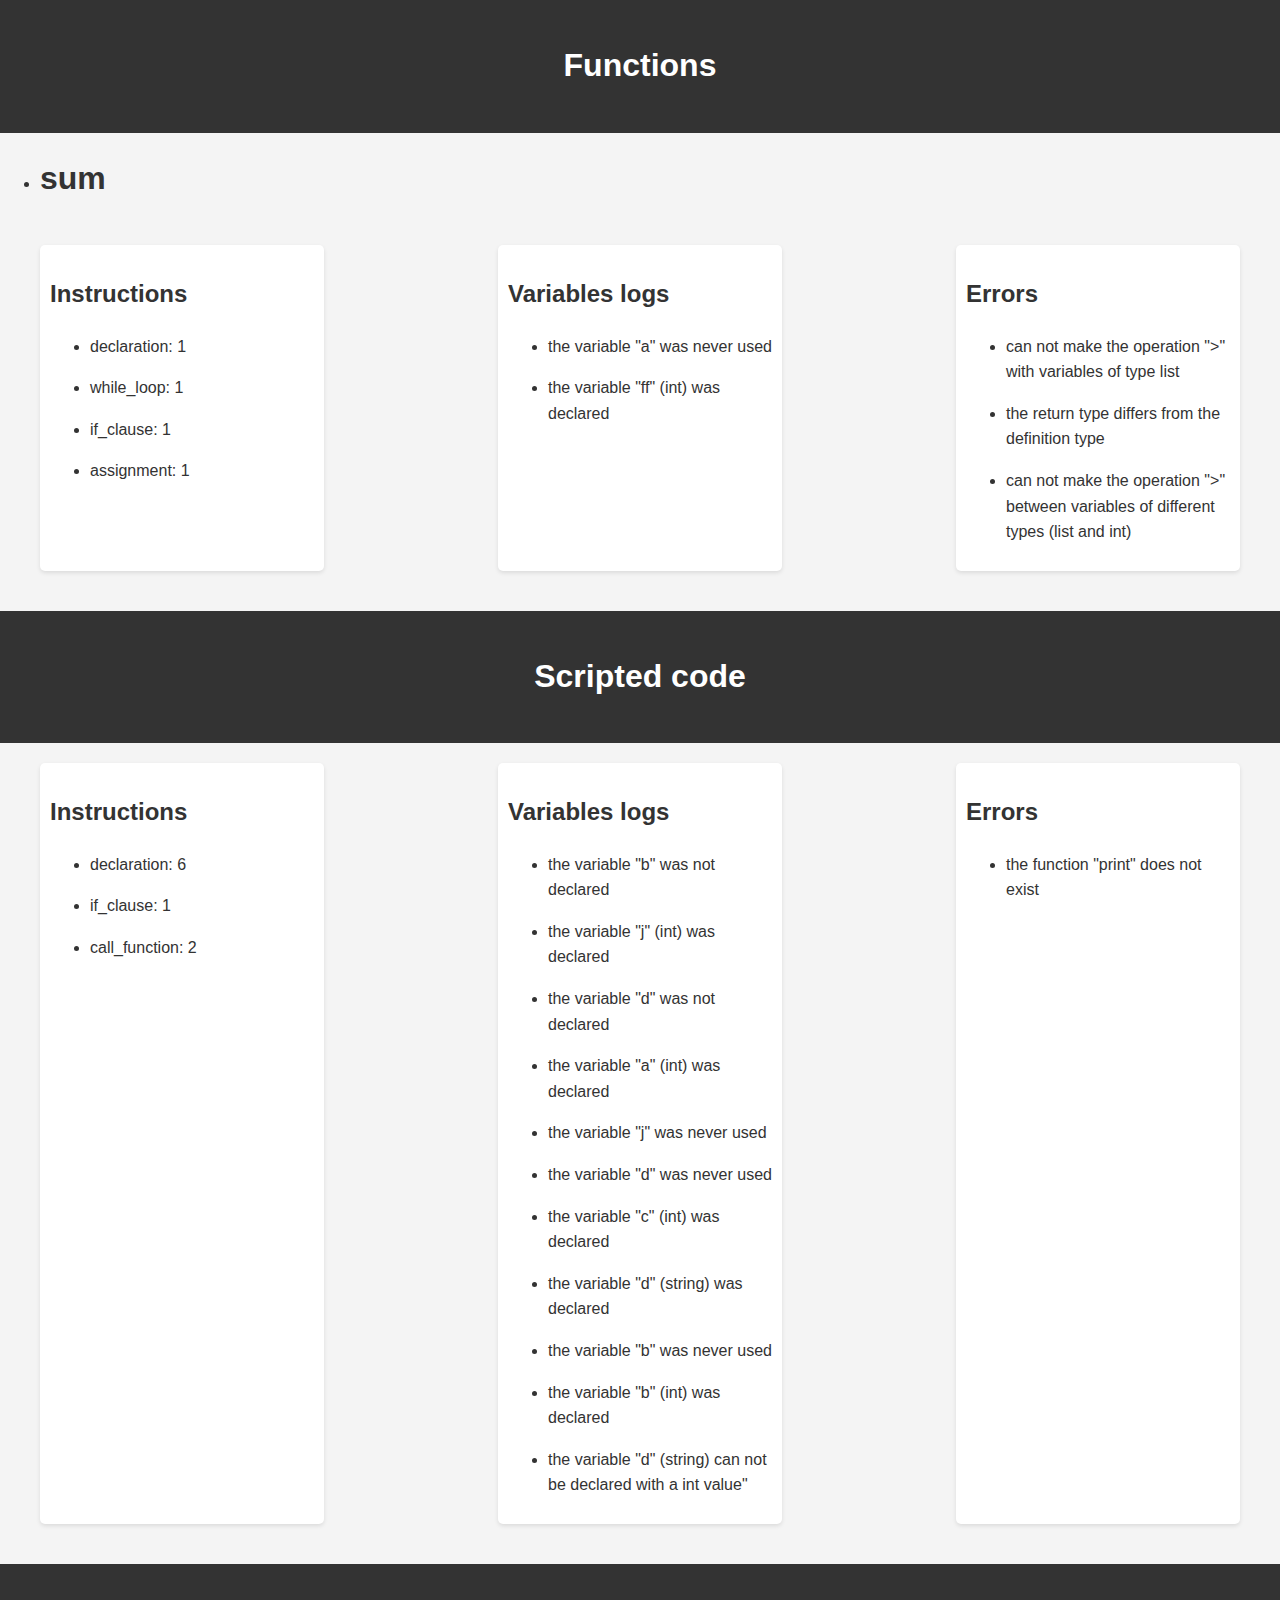
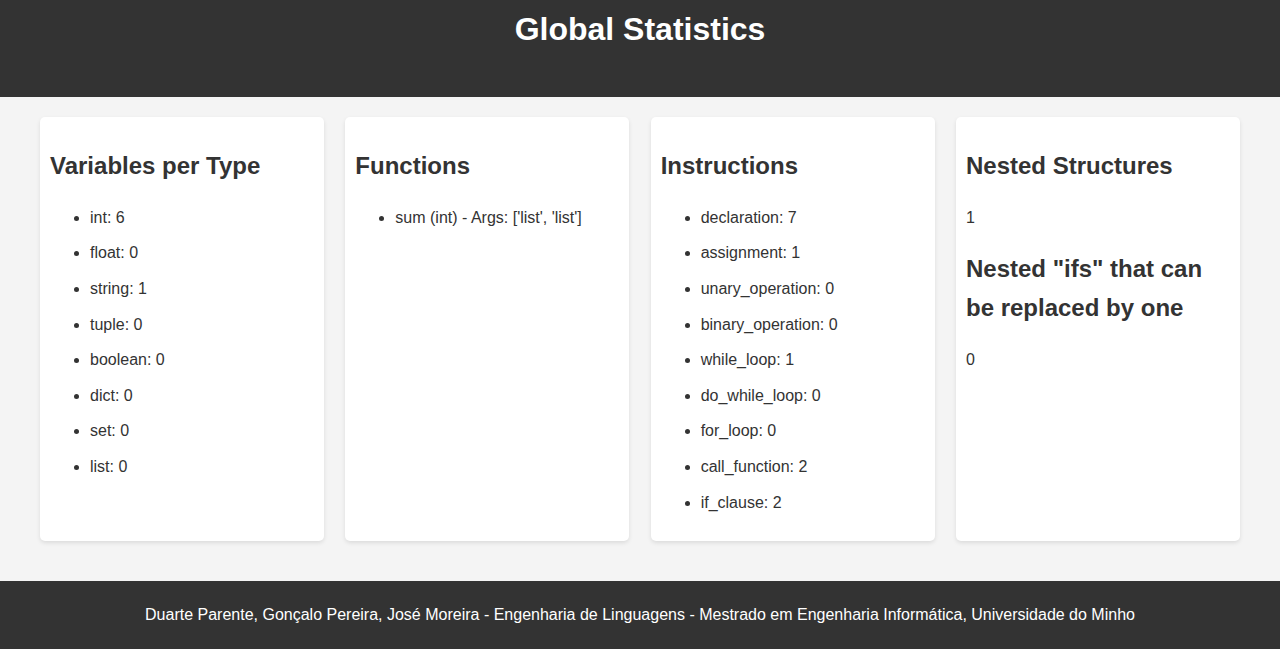
<file: Engenharia Gramatical/Trabalho Prático 2/output/output.html>
<!DOCTYPE html>
<html lang="en">
<head>
    <meta charset="UTF-8">
    <meta name="viewport" content="width=device-width, initial-scale=1.0">
    <title>Source Code Analyzer</title>
    <style>
        body {
            font-family: Arial, sans-serif;
            line-height: 1.6;
            margin: 0;
            padding: 0;
            background-color: #f4f4f4;
            color: #333;
        }
        header {
            background-color: #333;
            color: #fff;
            padding: 20px;
            text-align: center;
        }
        .container {
            max-width: 1200px;
            margin: auto;
            padding: 20px;
            display: flex;
            justify-content: space-between;
            flex-wrap: wrap;

        }
        .column {
            width: 22%;
            padding: 10px;
            background-color: #fff;
            border-radius: 5px;
            box-shadow: 0 2px 4px rgba(0, 0, 0, 0.1);
            margin-bottom: 20px;
        }
        h1, h2 {
            margin-top: 20px;
        }
        li {
            margin-bottom: 10px;
        }
        li ul {
            margin-top: 5px;
            margin-left: 20px;
        }
        li ul li {
            margin-bottom: 5px;
        }
        footer {
            background-color: #333;
            color: #fff;
            padding: 5px;
            text-align: center;
        }

    </style>
</head>
<body>
    <header>
        <h1>Functions</h1>
    </header>
    </div>
    </div>
        <ul>        
            <li><h1>sum</h1></li>
        </ul>
        <div class="container">
            <div class="column">
                <h2>Instructions</h2>
            <ul>     
                <li>declaration: 1</li>
            </ul>
            <ul>     
                <li>while_loop: 1</li>
            </ul>
            <ul>     
                <li>if_clause: 1</li>
            </ul>
            <ul>     
                <li>assignment: 1</li>
            </ul>        </div>
        <div class="column">
            <h2>Variables logs</h2>    <ul>
                <li>the variable "a" was never used</li>
            </ul>    <ul>
                <li>the variable "ff" (int) was declared</li>
            </ul>        </div>
        <div class="column">
            <h2>Errors</h2>    <ul>
                <li>can not make the operation ">" with variables of type list</li>
            </ul>
    <ul>
                <li>the return type differs from the definition type</li>
            </ul>
    <ul>
                <li>can not make the operation ">" between variables of different types (list and int)</li>
            </ul>
    </div>
    </div>
    <header>
        <h1>Scripted code</h1>
    </header>
        <div class="container">
            <div class="column">
                <h2>Instructions</h2>
            <ul>
                <li>declaration: 6</li>
            </ul>

            <ul>
                <li>if_clause: 1</li>
            </ul>

            <ul>
                <li>call_function: 2</li>
            </ul>
        </div>
        <div class="column">
            <h2>Variables logs</h2>
            <ul>
                <li>the variable "b" was not declared</li>
            </ul>
            <ul>
                <li>the variable "j" (int) was declared</li>
            </ul>
            <ul>
                <li>the variable "d" was not declared</li>
            </ul>
            <ul>
                <li>the variable "a" (int) was declared</li>
            </ul>
            <ul>
                <li>the variable "j" was never used</li>
            </ul>
            <ul>
                <li>the variable "d" was never used</li>
            </ul>
            <ul>
                <li>the variable "c" (int) was declared</li>
            </ul>
            <ul>
                <li>the variable "d" (string) was declared</li>
            </ul>
            <ul>
                <li>the variable "b" was never used</li>
            </ul>
            <ul>
                <li>the variable "b" (int) was declared</li>
            </ul>
            <ul>
                <li>the variable "d" (string) can not be declared with a int value"</li>
            </ul>
        </div>
        <div class="column">
        <h2>Errors</h2>
            <ul>
                <li>the function "print" does not exist</li>
            </ul>
        </div>
    </div>
    <header>
        <h1>Global Statistics</h1>
    </header>
    <div class="container">
        <div class="column">
                <h2>Variables per Type</h2>
            <ul>
                <li>int: 6</li>
                <li>float: 0</li>
                <li>string: 1</li>
                <li>tuple: 0</li>
                <li>boolean: 0</li>
                <li>dict: 0</li>
                <li>set: 0</li>
                <li>list: 0</li>
            </ul>
        </div>
        <div class="column">
            <h2>Functions</h2>
            <ul>
                <li>sum (int) - Args: ['list', 'list']</li>
            </ul>
        </div>
        <div class="column">
            <h2>Instructions</h2>
            <ul>
                <li>declaration: 7</li>
                <li>assignment: 1</li>
                <li>unary_operation: 0</li>
                <li>binary_operation: 0</li>
                <li>while_loop: 1</li>
                <li>do_while_loop: 0</li>
                <li>for_loop: 0</li>
                <li>call_function: 2</li>
                <li>if_clause: 2</li>
            </ul>
        </div>
        <div class="column">
            <h2>Nested Structures</h2>
                <p>1</p>
            <h2>Nested "ifs" that can be replaced by one</h2>
                <p>0</p>
        </div>
    </div>
    <footer>
        <p>Duarte Parente, Gonçalo Pereira, José Moreira - Engenharia de Linguagens - Mestrado em Engenharia Informática, Universidade do Minho</p>
    </footer>
</body>
</html>
</file>
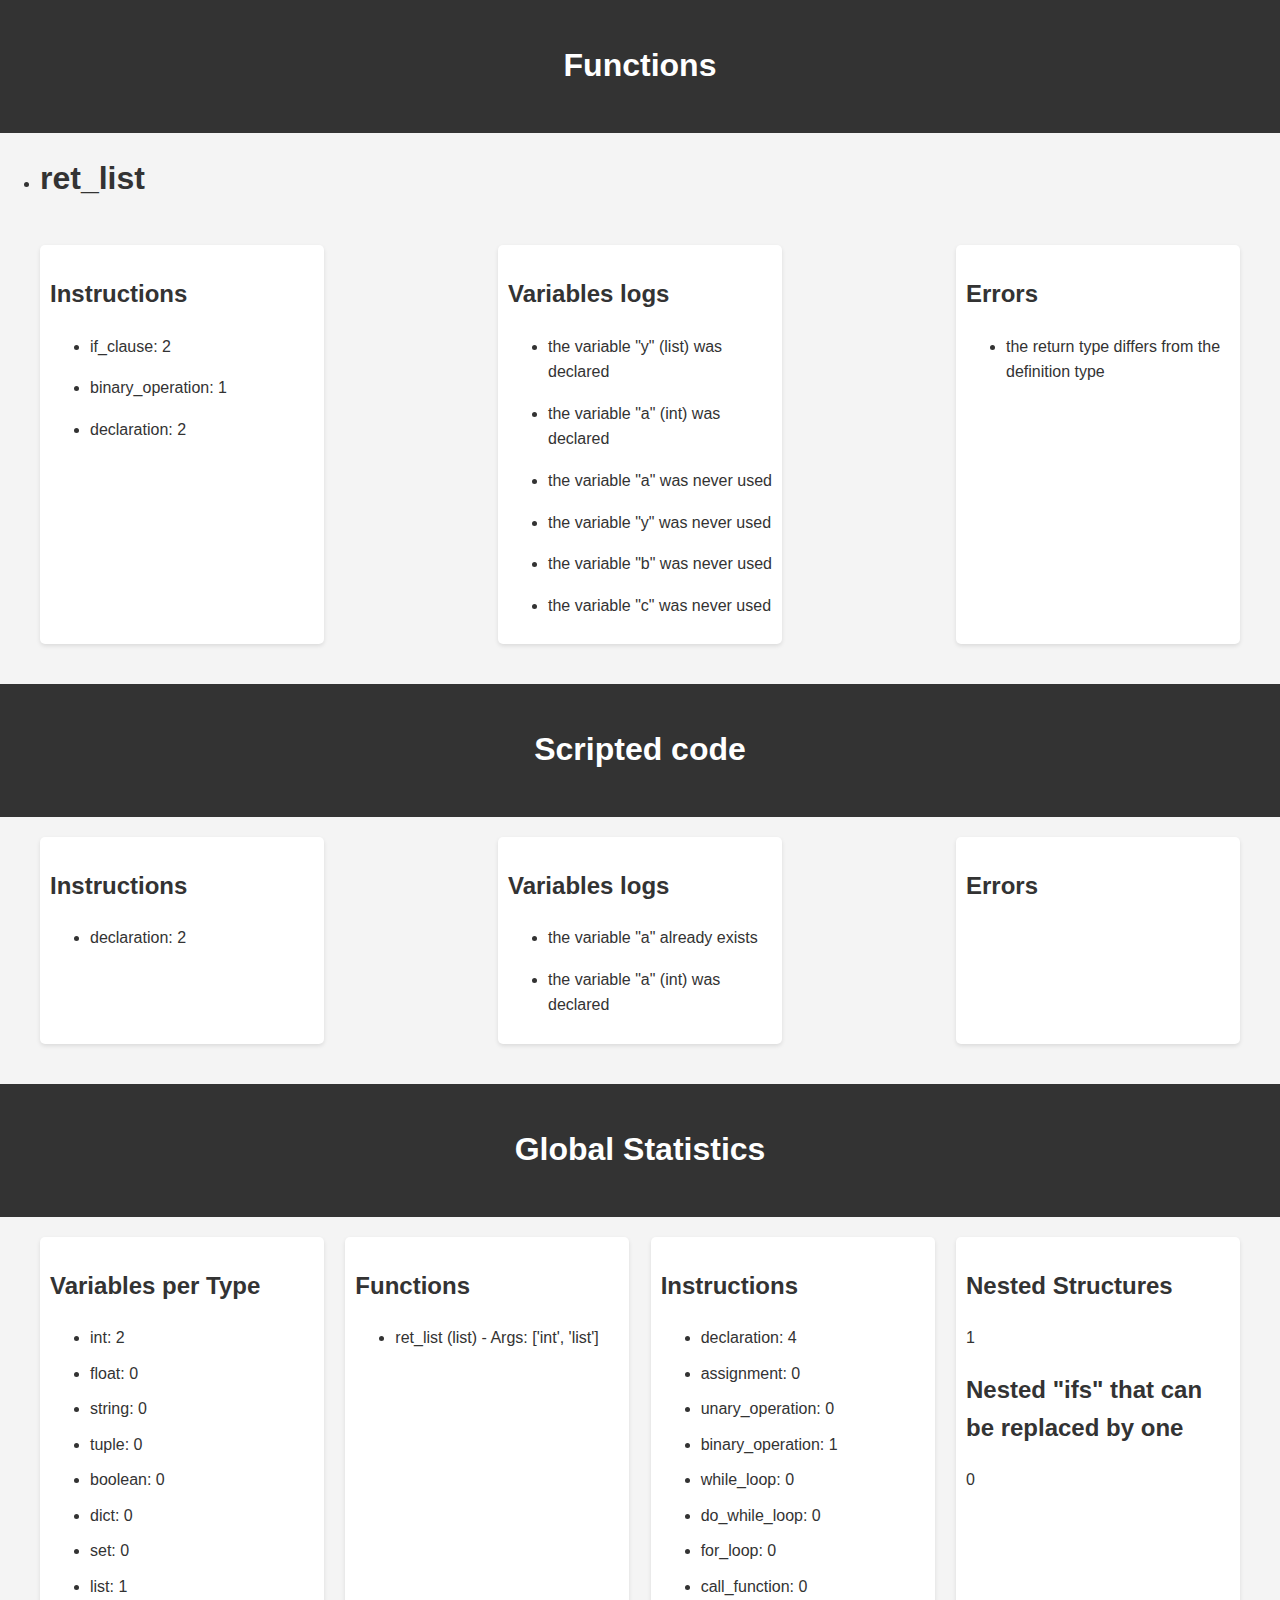
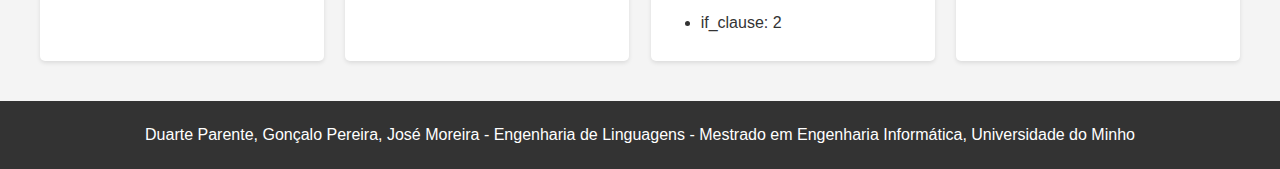
<file: Engenharia Gramatical/Trabalho Prático 3/output/web/example1.html>
<!DOCTYPE html>
<html lang="en">
<head>
    <meta charset="UTF-8">
    <meta name="viewport" content="width=device-width, initial-scale=1.0">
    <title>Source Code Analyzer</title>
    <style>
        body {
            font-family: Arial, sans-serif;
            line-height: 1.6;
            margin: 0;
            padding: 0;
            background-color: #f4f4f4;
            color: #333;
        }
        header {
            background-color: #333;
            color: #fff;
            padding: 20px;
            text-align: center;
        }
        .container {
            max-width: 1200px;
            margin: auto;
            padding: 20px;
            display: flex;
            justify-content: space-between;
            flex-wrap: wrap;

        }
        .column {
            width: 22%;
            padding: 10px;
            background-color: #fff;
            border-radius: 5px;
            box-shadow: 0 2px 4px rgba(0, 0, 0, 0.1);
            margin-bottom: 20px;
        }
        h1, h2 {
            margin-top: 20px;
        }
        li {
            margin-bottom: 10px;
        }
        li ul {
            margin-top: 5px;
            margin-left: 20px;
        }
        li ul li {
            margin-bottom: 5px;
        }
        footer {
            background-color: #333;
            color: #fff;
            padding: 5px;
            text-align: center;
        }

    </style>
</head>
<body>
    <header>
        <h1>Functions</h1>
    </header>
    </div>
    </div>
        <ul>        
            <li><h1>ret_list</h1></li>
        </ul>
        <div class="container">
            <div class="column">
                <h2>Instructions</h2>
            <ul>     
                <li>if_clause: 2</li>
            </ul>
            <ul>     
                <li>binary_operation: 1</li>
            </ul>
            <ul>     
                <li>declaration: 2</li>
            </ul>        </div>
        <div class="column">
            <h2>Variables logs</h2>    <ul>
                <li>the variable "y" (list) was declared</li>
            </ul>    <ul>
                <li>the variable "a" (int) was declared</li>
            </ul>    <ul>
                <li>the variable "a" was never used</li>
            </ul>    <ul>
                <li>the variable "y" was never used</li>
            </ul>    <ul>
                <li>the variable "b" was never used</li>
            </ul>    <ul>
                <li>the variable "c" was never used</li>
            </ul>        </div>
        <div class="column">
            <h2>Errors</h2>    <ul>
                <li>the return type differs from the definition type</li>
            </ul>
    </div>
    </div>
    <header>
        <h1>Scripted code</h1>
    </header>
        <div class="container">
            <div class="column">
                <h2>Instructions</h2>
            <ul>
                <li>declaration: 2</li>
            </ul>
        </div>
        <div class="column">
            <h2>Variables logs</h2>
            <ul>
                <li>the variable "a" already exists</li>
            </ul>
            <ul>
                <li>the variable "a" (int) was declared</li>
            </ul>
        </div>
        <div class="column">
        <h2>Errors</h2>
        </div>
    </div>
    <header>
        <h1>Global Statistics</h1>
    </header>
    <div class="container">
        <div class="column">
                <h2>Variables per Type</h2>
            <ul>
                <li>int: 2</li>
                <li>float: 0</li>
                <li>string: 0</li>
                <li>tuple: 0</li>
                <li>boolean: 0</li>
                <li>dict: 0</li>
                <li>set: 0</li>
                <li>list: 1</li>
            </ul>
        </div>
        <div class="column">
            <h2>Functions</h2>
            <ul>
                <li>ret_list (list) - Args: ['int', 'list']</li>
            </ul>
        </div>
        <div class="column">
            <h2>Instructions</h2>
            <ul>
                <li>declaration: 4</li>
                <li>assignment: 0</li>
                <li>unary_operation: 0</li>
                <li>binary_operation: 1</li>
                <li>while_loop: 0</li>
                <li>do_while_loop: 0</li>
                <li>for_loop: 0</li>
                <li>call_function: 0</li>
                <li>if_clause: 2</li>
            </ul>
        </div>
        <div class="column">
            <h2>Nested Structures</h2>
                <p>1</p>
            <h2>Nested "ifs" that can be replaced by one</h2>
                <p>0</p>
        </div>
    </div>
    <footer>
        <p>Duarte Parente, Gonçalo Pereira, José Moreira - Engenharia de Linguagens - Mestrado em Engenharia Informática, Universidade do Minho</p>
    </footer>
</body>
</html>
</file>
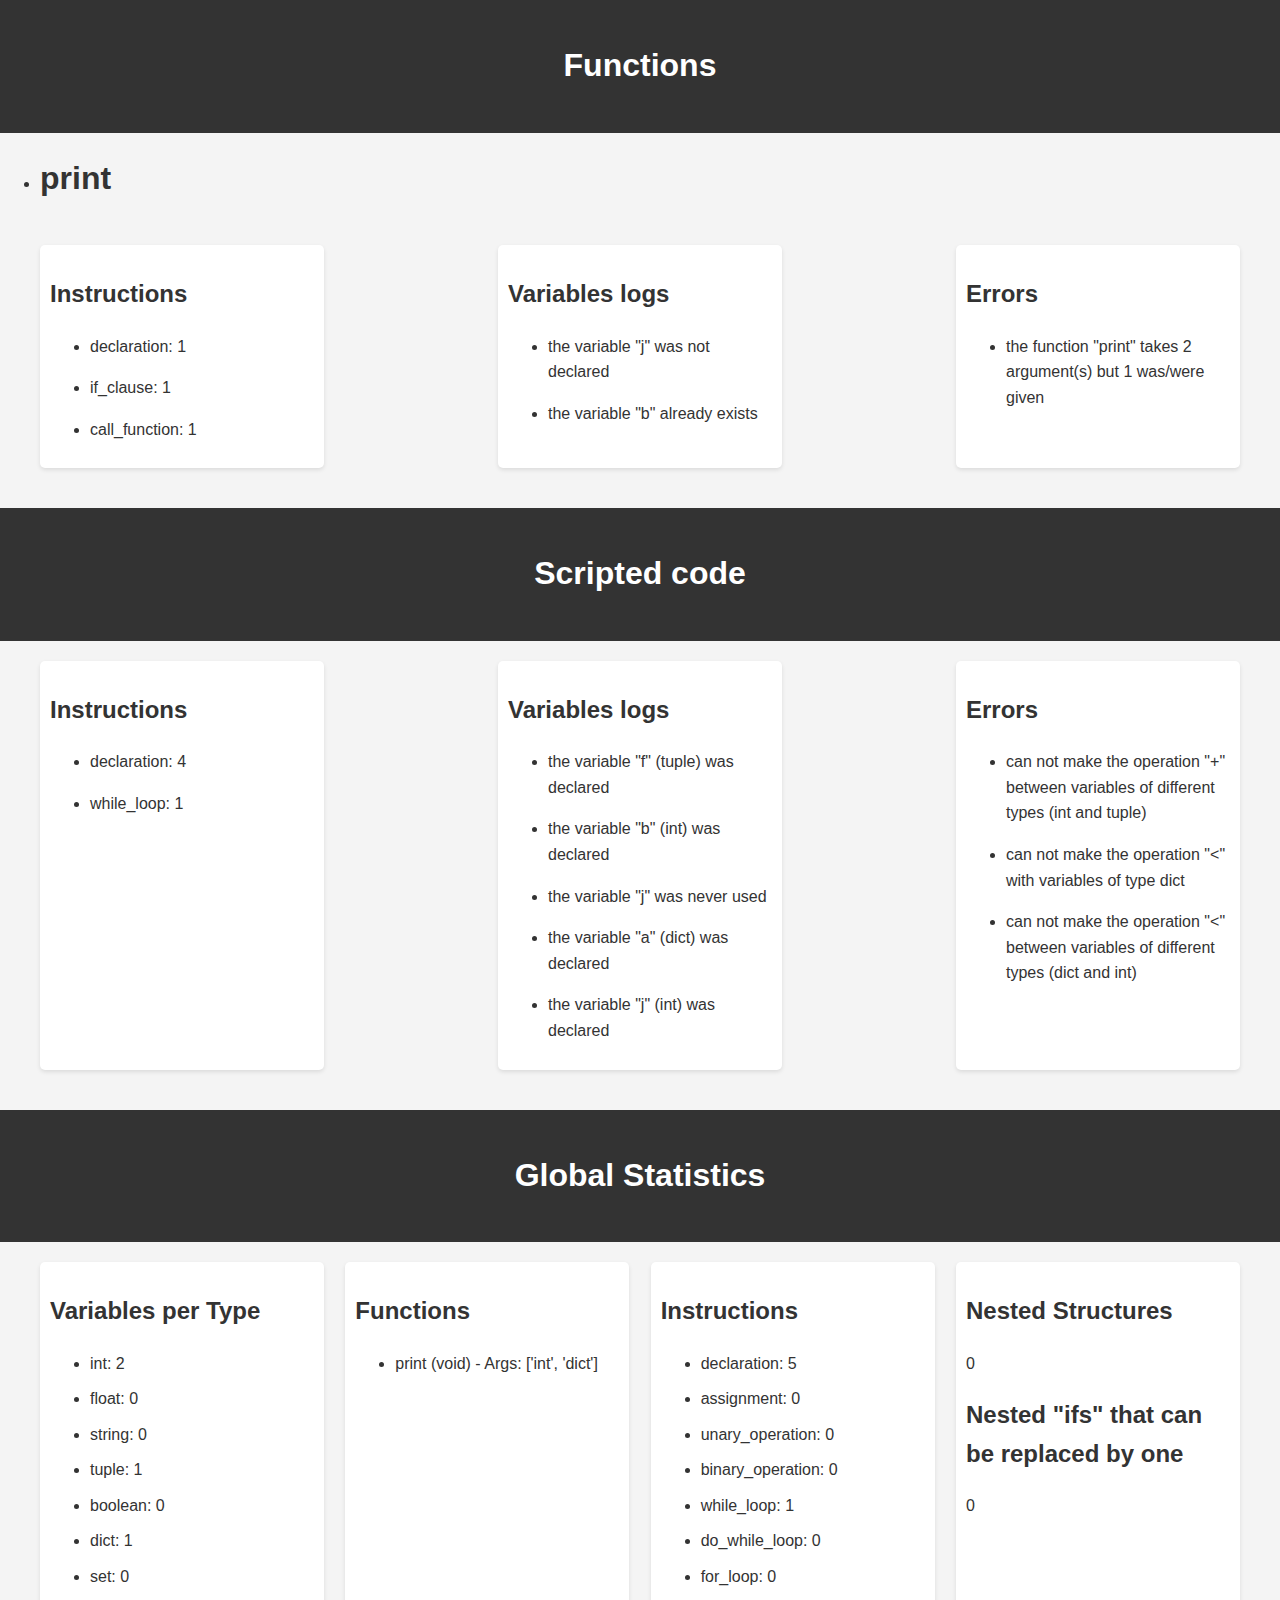
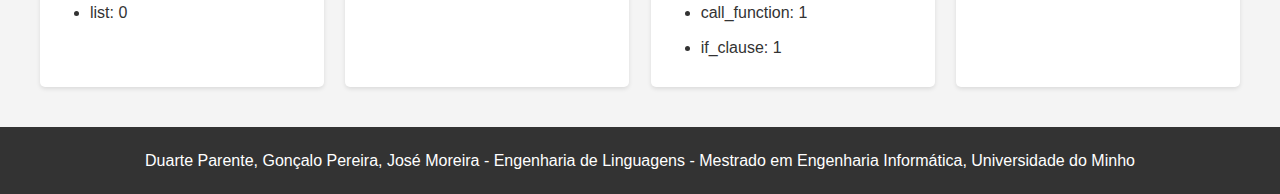
<file: Engenharia Gramatical/Trabalho Prático 3/output/web/example2.html>
<!DOCTYPE html>
<html lang="en">
<head>
    <meta charset="UTF-8">
    <meta name="viewport" content="width=device-width, initial-scale=1.0">
    <title>Source Code Analyzer</title>
    <style>
        body {
            font-family: Arial, sans-serif;
            line-height: 1.6;
            margin: 0;
            padding: 0;
            background-color: #f4f4f4;
            color: #333;
        }
        header {
            background-color: #333;
            color: #fff;
            padding: 20px;
            text-align: center;
        }
        .container {
            max-width: 1200px;
            margin: auto;
            padding: 20px;
            display: flex;
            justify-content: space-between;
            flex-wrap: wrap;

        }
        .column {
            width: 22%;
            padding: 10px;
            background-color: #fff;
            border-radius: 5px;
            box-shadow: 0 2px 4px rgba(0, 0, 0, 0.1);
            margin-bottom: 20px;
        }
        h1, h2 {
            margin-top: 20px;
        }
        li {
            margin-bottom: 10px;
        }
        li ul {
            margin-top: 5px;
            margin-left: 20px;
        }
        li ul li {
            margin-bottom: 5px;
        }
        footer {
            background-color: #333;
            color: #fff;
            padding: 5px;
            text-align: center;
        }

    </style>
</head>
<body>
    <header>
        <h1>Functions</h1>
    </header>
    </div>
    </div>
        <ul>        
            <li><h1>print</h1></li>
        </ul>
        <div class="container">
            <div class="column">
                <h2>Instructions</h2>
            <ul>     
                <li>declaration: 1</li>
            </ul>
            <ul>     
                <li>if_clause: 1</li>
            </ul>
            <ul>     
                <li>call_function: 1</li>
            </ul>        </div>
        <div class="column">
            <h2>Variables logs</h2>    <ul>
                <li>the variable "j" was not declared</li>
            </ul>    <ul>
                <li>the variable "b" already exists</li>
            </ul>        </div>
        <div class="column">
            <h2>Errors</h2>    <ul>
                <li>the function "print" takes 2 argument(s) but 1 was/were given</li>
            </ul>
    </div>
    </div>
    <header>
        <h1>Scripted code</h1>
    </header>
        <div class="container">
            <div class="column">
                <h2>Instructions</h2>
            <ul>
                <li>declaration: 4</li>
            </ul>

            <ul>
                <li>while_loop: 1</li>
            </ul>
        </div>
        <div class="column">
            <h2>Variables logs</h2>
            <ul>
                <li>the variable "f" (tuple) was declared</li>
            </ul>
            <ul>
                <li>the variable "b" (int) was declared</li>
            </ul>
            <ul>
                <li>the variable "j" was never used</li>
            </ul>
            <ul>
                <li>the variable "a" (dict) was declared</li>
            </ul>
            <ul>
                <li>the variable "j" (int) was declared</li>
            </ul>
        </div>
        <div class="column">
        <h2>Errors</h2>
            <ul>
                <li>can not make the operation "+" between variables of different types (int and tuple)</li>
            </ul>
            <ul>
                <li>can not make the operation "<" with variables of type dict</li>
            </ul>
            <ul>
                <li>can not make the operation "<" between variables of different types (dict and int)</li>
            </ul>
        </div>
    </div>
    <header>
        <h1>Global Statistics</h1>
    </header>
    <div class="container">
        <div class="column">
                <h2>Variables per Type</h2>
            <ul>
                <li>int: 2</li>
                <li>float: 0</li>
                <li>string: 0</li>
                <li>tuple: 1</li>
                <li>boolean: 0</li>
                <li>dict: 1</li>
                <li>set: 0</li>
                <li>list: 0</li>
            </ul>
        </div>
        <div class="column">
            <h2>Functions</h2>
            <ul>
                <li>print (void) - Args: ['int', 'dict']</li>
            </ul>
        </div>
        <div class="column">
            <h2>Instructions</h2>
            <ul>
                <li>declaration: 5</li>
                <li>assignment: 0</li>
                <li>unary_operation: 0</li>
                <li>binary_operation: 0</li>
                <li>while_loop: 1</li>
                <li>do_while_loop: 0</li>
                <li>for_loop: 0</li>
                <li>call_function: 1</li>
                <li>if_clause: 1</li>
            </ul>
        </div>
        <div class="column">
            <h2>Nested Structures</h2>
                <p>0</p>
            <h2>Nested "ifs" that can be replaced by one</h2>
                <p>0</p>
        </div>
    </div>
    <footer>
        <p>Duarte Parente, Gonçalo Pereira, José Moreira - Engenharia de Linguagens - Mestrado em Engenharia Informática, Universidade do Minho</p>
    </footer>
</body>
</html>
</file>
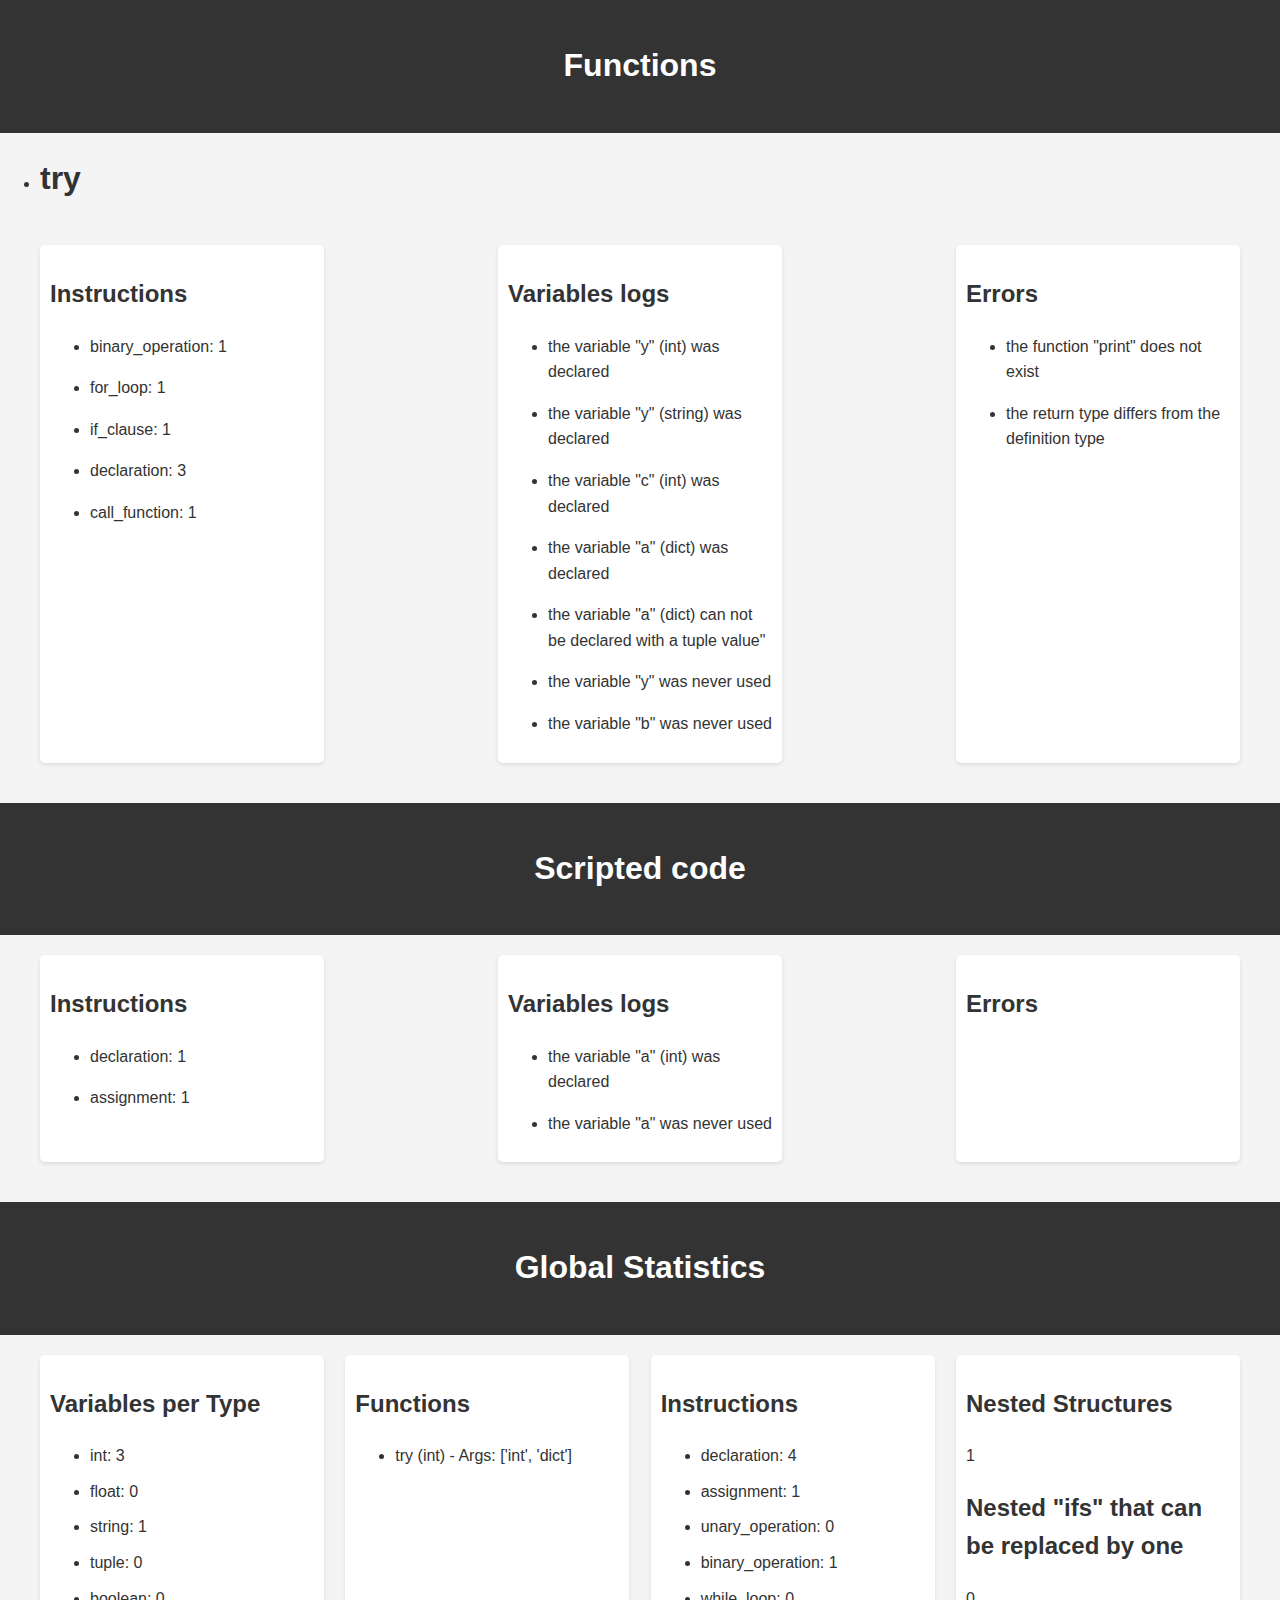
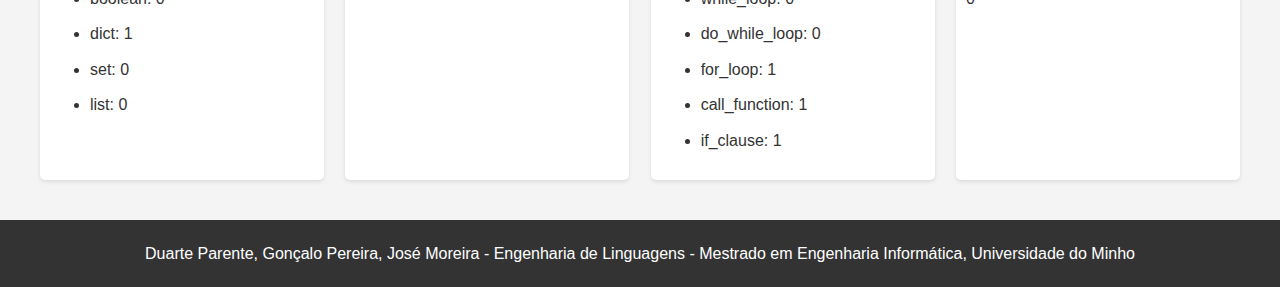
<file: Engenharia Gramatical/Trabalho Prático 3/output/web/example3.html>
<!DOCTYPE html>
<html lang="en">
<head>
    <meta charset="UTF-8">
    <meta name="viewport" content="width=device-width, initial-scale=1.0">
    <title>Source Code Analyzer</title>
    <style>
        body {
            font-family: Arial, sans-serif;
            line-height: 1.6;
            margin: 0;
            padding: 0;
            background-color: #f4f4f4;
            color: #333;
        }
        header {
            background-color: #333;
            color: #fff;
            padding: 20px;
            text-align: center;
        }
        .container {
            max-width: 1200px;
            margin: auto;
            padding: 20px;
            display: flex;
            justify-content: space-between;
            flex-wrap: wrap;

        }
        .column {
            width: 22%;
            padding: 10px;
            background-color: #fff;
            border-radius: 5px;
            box-shadow: 0 2px 4px rgba(0, 0, 0, 0.1);
            margin-bottom: 20px;
        }
        h1, h2 {
            margin-top: 20px;
        }
        li {
            margin-bottom: 10px;
        }
        li ul {
            margin-top: 5px;
            margin-left: 20px;
        }
        li ul li {
            margin-bottom: 5px;
        }
        footer {
            background-color: #333;
            color: #fff;
            padding: 5px;
            text-align: center;
        }

    </style>
</head>
<body>
    <header>
        <h1>Functions</h1>
    </header>
    </div>
    </div>
        <ul>        
            <li><h1>try</h1></li>
        </ul>
        <div class="container">
            <div class="column">
                <h2>Instructions</h2>
            <ul>     
                <li>binary_operation: 1</li>
            </ul>
            <ul>     
                <li>for_loop: 1</li>
            </ul>
            <ul>     
                <li>if_clause: 1</li>
            </ul>
            <ul>     
                <li>declaration: 3</li>
            </ul>
            <ul>     
                <li>call_function: 1</li>
            </ul>        </div>
        <div class="column">
            <h2>Variables logs</h2>    <ul>
                <li>the variable "y" (int) was declared</li>
            </ul>    <ul>
                <li>the variable "y" (string) was declared</li>
            </ul>    <ul>
                <li>the variable "c" (int) was declared</li>
            </ul>    <ul>
                <li>the variable "a" (dict) was declared</li>
            </ul>    <ul>
                <li>the variable "a" (dict) can not be declared with a tuple value"</li>
            </ul>    <ul>
                <li>the variable "y" was never used</li>
            </ul>    <ul>
                <li>the variable "b" was never used</li>
            </ul>        </div>
        <div class="column">
            <h2>Errors</h2>    <ul>
                <li>the function "print" does not exist</li>
            </ul>
    <ul>
                <li>the return type differs from the definition type</li>
            </ul>
    </div>
    </div>
    <header>
        <h1>Scripted code</h1>
    </header>
        <div class="container">
            <div class="column">
                <h2>Instructions</h2>
            <ul>
                <li>declaration: 1</li>
            </ul>

            <ul>
                <li>assignment: 1</li>
            </ul>
        </div>
        <div class="column">
            <h2>Variables logs</h2>
            <ul>
                <li>the variable "a" (int) was declared</li>
            </ul>
            <ul>
                <li>the variable "a" was never used</li>
            </ul>
        </div>
        <div class="column">
        <h2>Errors</h2>
        </div>
    </div>
    <header>
        <h1>Global Statistics</h1>
    </header>
    <div class="container">
        <div class="column">
                <h2>Variables per Type</h2>
            <ul>
                <li>int: 3</li>
                <li>float: 0</li>
                <li>string: 1</li>
                <li>tuple: 0</li>
                <li>boolean: 0</li>
                <li>dict: 1</li>
                <li>set: 0</li>
                <li>list: 0</li>
            </ul>
        </div>
        <div class="column">
            <h2>Functions</h2>
            <ul>
                <li>try (int) - Args: ['int', 'dict']</li>
            </ul>
        </div>
        <div class="column">
            <h2>Instructions</h2>
            <ul>
                <li>declaration: 4</li>
                <li>assignment: 1</li>
                <li>unary_operation: 0</li>
                <li>binary_operation: 1</li>
                <li>while_loop: 0</li>
                <li>do_while_loop: 0</li>
                <li>for_loop: 1</li>
                <li>call_function: 1</li>
                <li>if_clause: 1</li>
            </ul>
        </div>
        <div class="column">
            <h2>Nested Structures</h2>
                <p>1</p>
            <h2>Nested "ifs" that can be replaced by one</h2>
                <p>0</p>
        </div>
    </div>
    <footer>
        <p>Duarte Parente, Gonçalo Pereira, José Moreira - Engenharia de Linguagens - Mestrado em Engenharia Informática, Universidade do Minho</p>
    </footer>
</body>
</html>
</file>
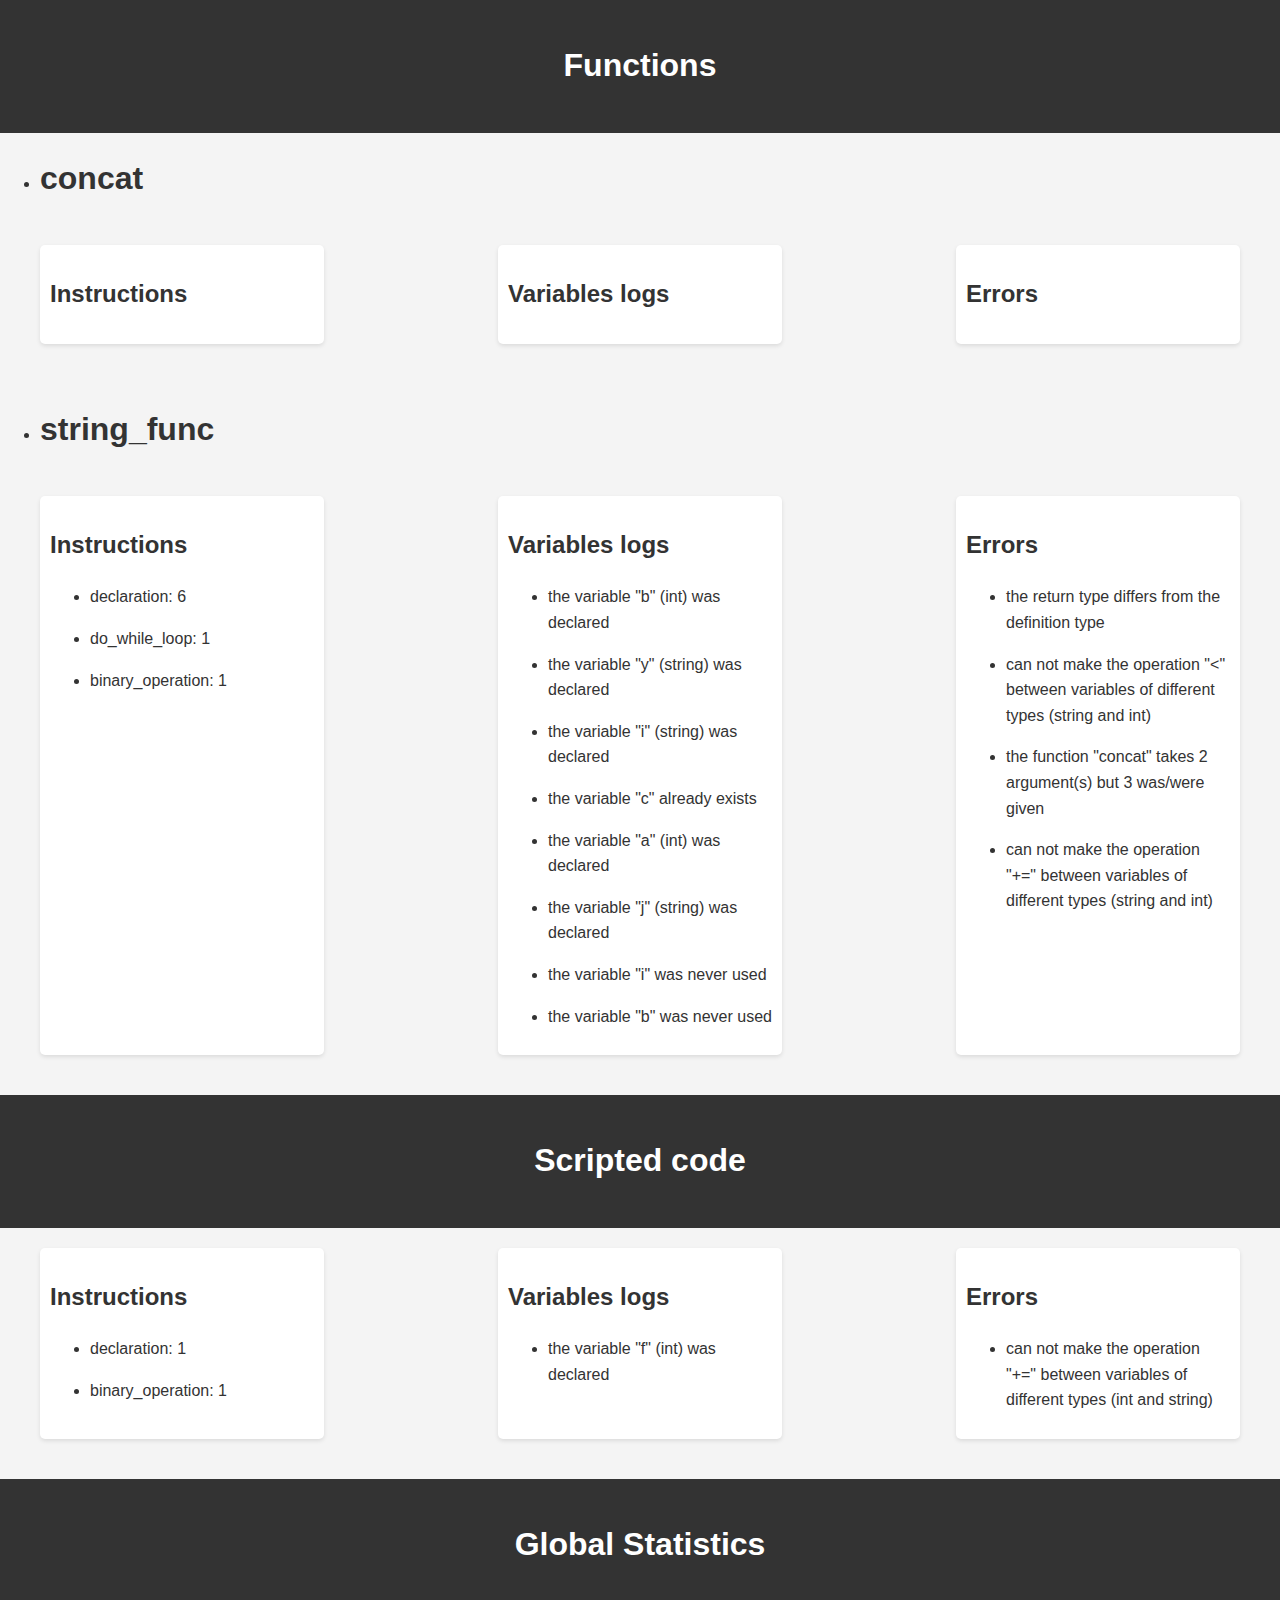
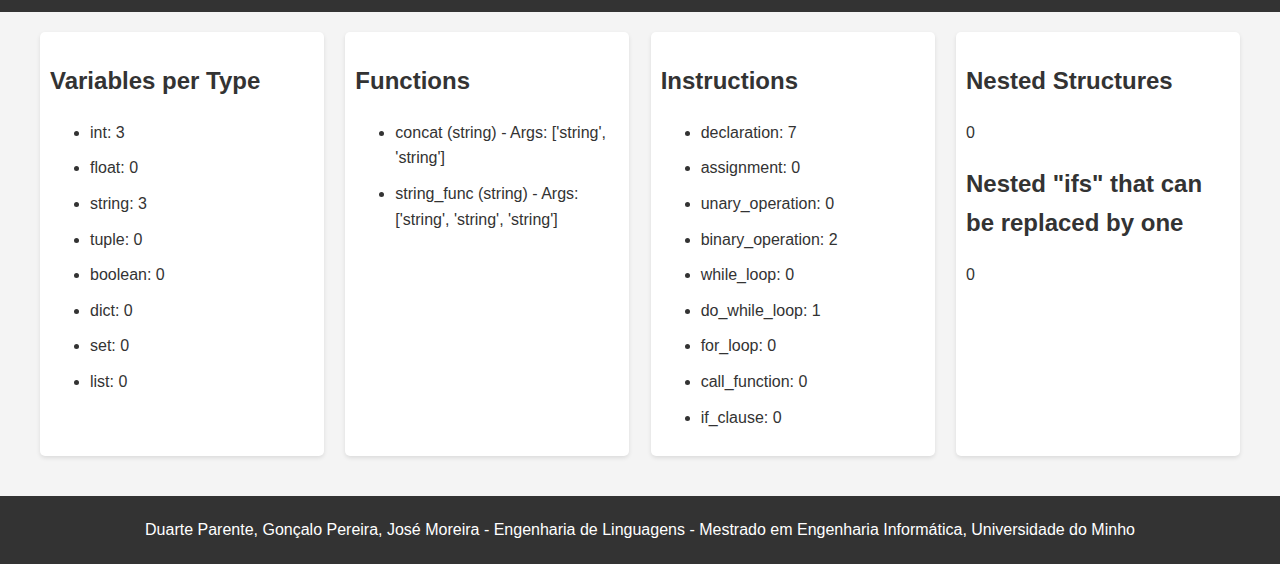
<file: Engenharia Gramatical/Trabalho Prático 3/output/web/example4.html>
<!DOCTYPE html>
<html lang="en">
<head>
    <meta charset="UTF-8">
    <meta name="viewport" content="width=device-width, initial-scale=1.0">
    <title>Source Code Analyzer</title>
    <style>
        body {
            font-family: Arial, sans-serif;
            line-height: 1.6;
            margin: 0;
            padding: 0;
            background-color: #f4f4f4;
            color: #333;
        }
        header {
            background-color: #333;
            color: #fff;
            padding: 20px;
            text-align: center;
        }
        .container {
            max-width: 1200px;
            margin: auto;
            padding: 20px;
            display: flex;
            justify-content: space-between;
            flex-wrap: wrap;

        }
        .column {
            width: 22%;
            padding: 10px;
            background-color: #fff;
            border-radius: 5px;
            box-shadow: 0 2px 4px rgba(0, 0, 0, 0.1);
            margin-bottom: 20px;
        }
        h1, h2 {
            margin-top: 20px;
        }
        li {
            margin-bottom: 10px;
        }
        li ul {
            margin-top: 5px;
            margin-left: 20px;
        }
        li ul li {
            margin-bottom: 5px;
        }
        footer {
            background-color: #333;
            color: #fff;
            padding: 5px;
            text-align: center;
        }

    </style>
</head>
<body>
    <header>
        <h1>Functions</h1>
    </header>
    </div>
    </div>
        <ul>        
            <li><h1>concat</h1></li>
        </ul>
        <div class="container">
            <div class="column">
                <h2>Instructions</h2>        </div>
        <div class="column">
            <h2>Variables logs</h2>        </div>
        <div class="column">
            <h2>Errors</h2>    </div>
    </div>
        <ul>        
            <li><h1>string_func</h1></li>
        </ul>
        <div class="container">
            <div class="column">
                <h2>Instructions</h2>
            <ul>     
                <li>declaration: 6</li>
            </ul>
            <ul>     
                <li>do_while_loop: 1</li>
            </ul>
            <ul>     
                <li>binary_operation: 1</li>
            </ul>        </div>
        <div class="column">
            <h2>Variables logs</h2>    <ul>
                <li>the variable "b" (int) was declared</li>
            </ul>    <ul>
                <li>the variable "y" (string) was declared</li>
            </ul>    <ul>
                <li>the variable "i" (string) was declared</li>
            </ul>    <ul>
                <li>the variable "c" already exists</li>
            </ul>    <ul>
                <li>the variable "a" (int) was declared</li>
            </ul>    <ul>
                <li>the variable "j" (string) was declared</li>
            </ul>    <ul>
                <li>the variable "i" was never used</li>
            </ul>    <ul>
                <li>the variable "b" was never used</li>
            </ul>        </div>
        <div class="column">
            <h2>Errors</h2>    <ul>
                <li>the return type differs from the definition type</li>
            </ul>
    <ul>
                <li>can not make the operation "<" between variables of different types (string and int)</li>
            </ul>
    <ul>
                <li>the function "concat" takes 2 argument(s) but 3 was/were given</li>
            </ul>
    <ul>
                <li>can not make the operation "+=" between variables of different types (string and int)</li>
            </ul>
    </div>
    </div>
    <header>
        <h1>Scripted code</h1>
    </header>
        <div class="container">
            <div class="column">
                <h2>Instructions</h2>
            <ul>
                <li>declaration: 1</li>
            </ul>

            <ul>
                <li>binary_operation: 1</li>
            </ul>
        </div>
        <div class="column">
            <h2>Variables logs</h2>
            <ul>
                <li>the variable "f" (int) was declared</li>
            </ul>
        </div>
        <div class="column">
        <h2>Errors</h2>
            <ul>
                <li>can not make the operation "+=" between variables of different types (int and string)</li>
            </ul>
        </div>
    </div>
    <header>
        <h1>Global Statistics</h1>
    </header>
    <div class="container">
        <div class="column">
                <h2>Variables per Type</h2>
            <ul>
                <li>int: 3</li>
                <li>float: 0</li>
                <li>string: 3</li>
                <li>tuple: 0</li>
                <li>boolean: 0</li>
                <li>dict: 0</li>
                <li>set: 0</li>
                <li>list: 0</li>
            </ul>
        </div>
        <div class="column">
            <h2>Functions</h2>
            <ul>
                <li>concat (string) - Args: ['string', 'string']</li>
                <li>string_func (string) - Args: ['string', 'string', 'string']</li>
            </ul>
        </div>
        <div class="column">
            <h2>Instructions</h2>
            <ul>
                <li>declaration: 7</li>
                <li>assignment: 0</li>
                <li>unary_operation: 0</li>
                <li>binary_operation: 2</li>
                <li>while_loop: 0</li>
                <li>do_while_loop: 1</li>
                <li>for_loop: 0</li>
                <li>call_function: 0</li>
                <li>if_clause: 0</li>
            </ul>
        </div>
        <div class="column">
            <h2>Nested Structures</h2>
                <p>0</p>
            <h2>Nested "ifs" that can be replaced by one</h2>
                <p>0</p>
        </div>
    </div>
    <footer>
        <p>Duarte Parente, Gonçalo Pereira, José Moreira - Engenharia de Linguagens - Mestrado em Engenharia Informática, Universidade do Minho</p>
    </footer>
</body>
</html>
</file>
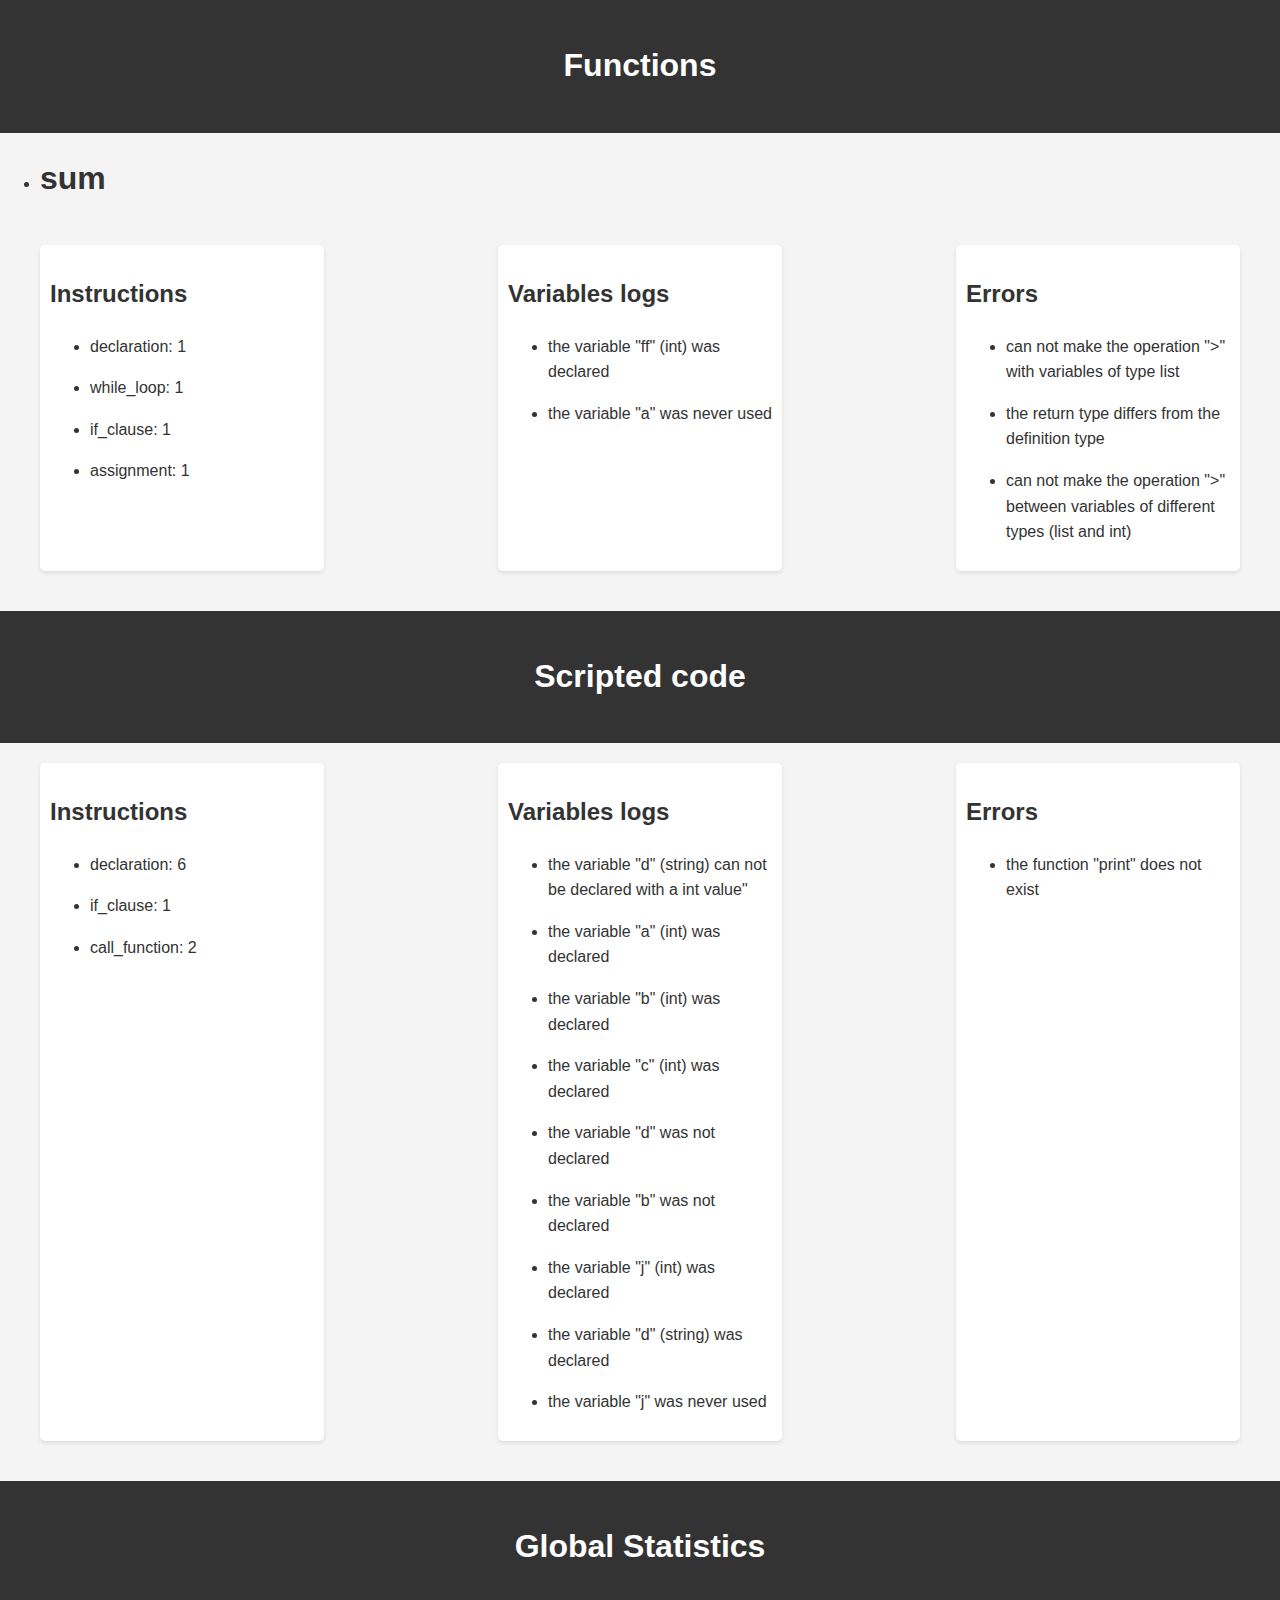
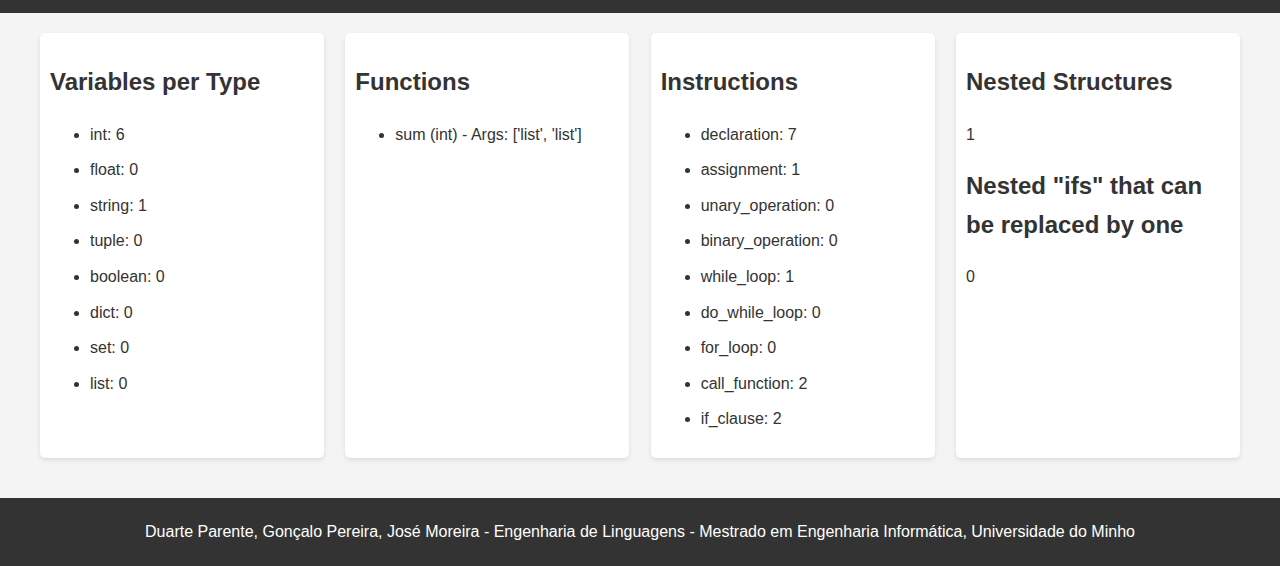
<file: Engenharia Gramatical/Trabalho Prático 3/output/web/example5.html>
<!DOCTYPE html>
<html lang="en">
<head>
    <meta charset="UTF-8">
    <meta name="viewport" content="width=device-width, initial-scale=1.0">
    <title>Source Code Analyzer</title>
    <style>
        body {
            font-family: Arial, sans-serif;
            line-height: 1.6;
            margin: 0;
            padding: 0;
            background-color: #f4f4f4;
            color: #333;
        }
        header {
            background-color: #333;
            color: #fff;
            padding: 20px;
            text-align: center;
        }
        .container {
            max-width: 1200px;
            margin: auto;
            padding: 20px;
            display: flex;
            justify-content: space-between;
            flex-wrap: wrap;

        }
        .column {
            width: 22%;
            padding: 10px;
            background-color: #fff;
            border-radius: 5px;
            box-shadow: 0 2px 4px rgba(0, 0, 0, 0.1);
            margin-bottom: 20px;
        }
        h1, h2 {
            margin-top: 20px;
        }
        li {
            margin-bottom: 10px;
        }
        li ul {
            margin-top: 5px;
            margin-left: 20px;
        }
        li ul li {
            margin-bottom: 5px;
        }
        footer {
            background-color: #333;
            color: #fff;
            padding: 5px;
            text-align: center;
        }

    </style>
</head>
<body>
    <header>
        <h1>Functions</h1>
    </header>
    </div>
    </div>
        <ul>        
            <li><h1>sum</h1></li>
        </ul>
        <div class="container">
            <div class="column">
                <h2>Instructions</h2>
            <ul>     
                <li>declaration: 1</li>
            </ul>
            <ul>     
                <li>while_loop: 1</li>
            </ul>
            <ul>     
                <li>if_clause: 1</li>
            </ul>
            <ul>     
                <li>assignment: 1</li>
            </ul>        </div>
        <div class="column">
            <h2>Variables logs</h2>    <ul>
                <li>the variable "ff" (int) was declared</li>
            </ul>    <ul>
                <li>the variable "a" was never used</li>
            </ul>        </div>
        <div class="column">
            <h2>Errors</h2>    <ul>
                <li>can not make the operation ">" with variables of type list</li>
            </ul>
    <ul>
                <li>the return type differs from the definition type</li>
            </ul>
    <ul>
                <li>can not make the operation ">" between variables of different types (list and int)</li>
            </ul>
    </div>
    </div>
    <header>
        <h1>Scripted code</h1>
    </header>
        <div class="container">
            <div class="column">
                <h2>Instructions</h2>
            <ul>
                <li>declaration: 6</li>
            </ul>

            <ul>
                <li>if_clause: 1</li>
            </ul>

            <ul>
                <li>call_function: 2</li>
            </ul>
        </div>
        <div class="column">
            <h2>Variables logs</h2>
            <ul>
                <li>the variable "d" (string) can not be declared with a int value"</li>
            </ul>
            <ul>
                <li>the variable "a" (int) was declared</li>
            </ul>
            <ul>
                <li>the variable "b" (int) was declared</li>
            </ul>
            <ul>
                <li>the variable "c" (int) was declared</li>
            </ul>
            <ul>
                <li>the variable "d" was not declared</li>
            </ul>
            <ul>
                <li>the variable "b" was not declared</li>
            </ul>
            <ul>
                <li>the variable "j" (int) was declared</li>
            </ul>
            <ul>
                <li>the variable "d" (string) was declared</li>
            </ul>
            <ul>
                <li>the variable "j" was never used</li>
            </ul>
        </div>
        <div class="column">
        <h2>Errors</h2>
            <ul>
                <li>the function "print" does not exist</li>
            </ul>
        </div>
    </div>
    <header>
        <h1>Global Statistics</h1>
    </header>
    <div class="container">
        <div class="column">
                <h2>Variables per Type</h2>
            <ul>
                <li>int: 6</li>
                <li>float: 0</li>
                <li>string: 1</li>
                <li>tuple: 0</li>
                <li>boolean: 0</li>
                <li>dict: 0</li>
                <li>set: 0</li>
                <li>list: 0</li>
            </ul>
        </div>
        <div class="column">
            <h2>Functions</h2>
            <ul>
                <li>sum (int) - Args: ['list', 'list']</li>
            </ul>
        </div>
        <div class="column">
            <h2>Instructions</h2>
            <ul>
                <li>declaration: 7</li>
                <li>assignment: 1</li>
                <li>unary_operation: 0</li>
                <li>binary_operation: 0</li>
                <li>while_loop: 1</li>
                <li>do_while_loop: 0</li>
                <li>for_loop: 0</li>
                <li>call_function: 2</li>
                <li>if_clause: 2</li>
            </ul>
        </div>
        <div class="column">
            <h2>Nested Structures</h2>
                <p>1</p>
            <h2>Nested "ifs" that can be replaced by one</h2>
                <p>0</p>
        </div>
    </div>
    <footer>
        <p>Duarte Parente, Gonçalo Pereira, José Moreira - Engenharia de Linguagens - Mestrado em Engenharia Informática, Universidade do Minho</p>
    </footer>
</body>
</html>
</file>
